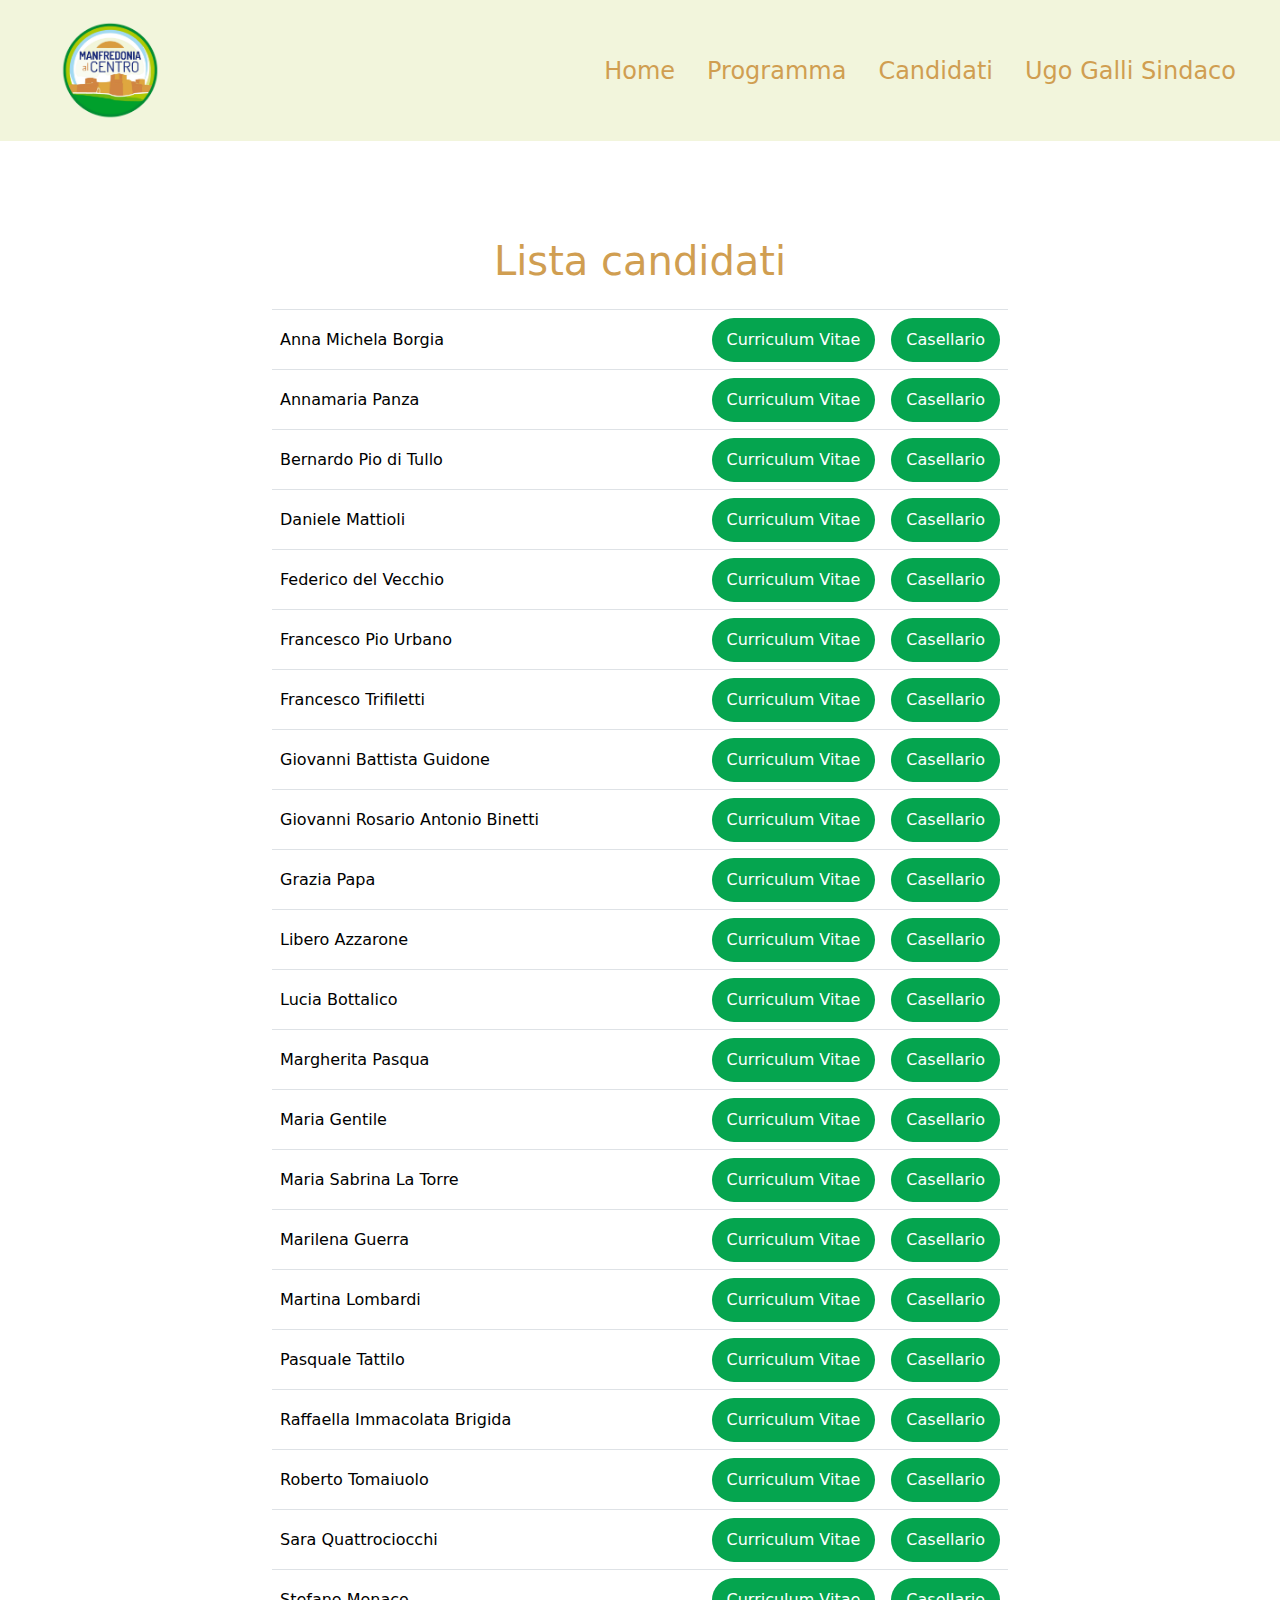
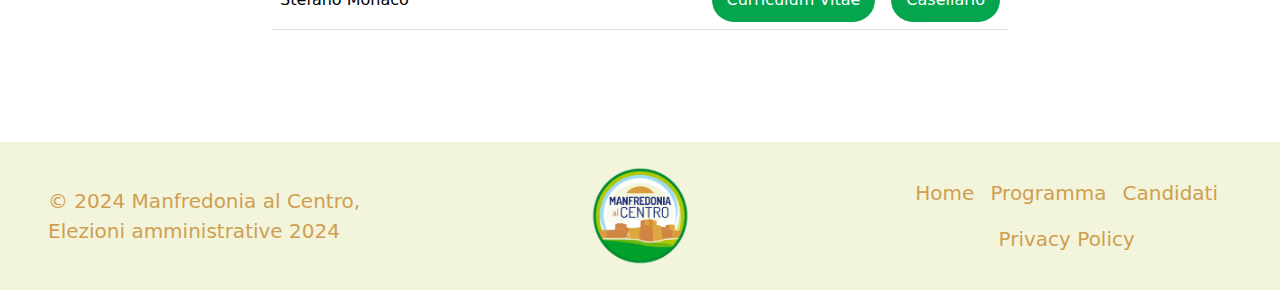
<file: canditati.html>
<!doctype html>
<html lang="en">
<head>
  <meta charset="utf-8">
  <meta name="viewport" content="width=device-width, initial-scale=1">
  <title>Manfredonia al Centro</title>
  <link rel="icon" href="./assets/img/favicon.ico" type="image/x-icon">
  <link href="https://cdn.jsdelivr.net/npm/bootstrap@5.3.3/dist/css/bootstrap.min.css" rel="stylesheet" integrity="sha384-QWTKZyjpPEjISv5WaRU9OFeRpok6YctnYmDr5pNlyT2bRjXh0JMhjY6hW+ALEwIH" crossorigin="anonymous">
  <link rel="stylesheet" href="https://cdn.jsdelivr.net/npm/bootstrap-icons@1.11.3/font/bootstrap-icons.min.css">
  <link rel="stylesheet" href="style.css">
</head>
<body>
  
  <!-- NAVBAR -->
  <nav class="navbar navbar-expand-lg">
    <div class="container-fluid">
      <a class="navbar-brand ms-3 ms-lg-5 my-2" href="/index.html">
        <img class="img_zoom" src="./assets/img/logo.jpg" width="100" alt="">
      </a>
      <button class="navbar-toggler" type="button" data-bs-toggle="collapse" data-bs-target="#navbarNav" aria-controls="navbarNav" aria-expanded="false" aria-label="Toggle navigation">
        <span><i class="bi bi-list fs-1 color_toggle"></i></span>
      </button>
      <div class="collapse navbar-collapse justify-content-end me-3" id="navbarNav">
        <ul class="navbar-nav">
          <li class="nav-item mx-2">
            <a class="nav-link fs-4 link_nav" href="./index.html">Home</a>
          </li>
          <li class="nav-item mx-2">
            <a class="nav-link fs-4 link_nav" href="./programma.html">Programma</a>
          </li>
          <li class="nav-item mx-2">
            <a class="nav-link fs-4 link_nav" href="./canditati.html">Candidati</a>
          </li>
          <li class="nav-item mx-2">
            <a target="_blank" class="nav-link fs-4 link_nav" href="https://www.facebook.com/ugogalli.sindaco">Ugo Galli Sindaco</a>
          </li>
        </ul>
      </div>
    </div>
  </nav>
  
  <!-- SEZIONE CANDIDATI -->
  <section>
    <div class="container mt-5">
      <div class="row justify-content-around mb-lg-5">
        <div class="col-12 col-lg-8 mt-5 mb-5">
          <h1 class="titolo2 text-center fs-1">Lista candidati</h1>
          <table class="table table-responsive">
            <thead>
              <tr>
                <th scope="col"></th>
              </tr>
            </thead>
            <tbody>
              <tr>
                <td class="d-flex flex-column flex-md-row justify-content-md-between justify-content-center align-items-start">
                  <p class="me-md-5 my-auto">Anna Michela Borgia</p>
                  <div class="d-flex">
                    <a class="btn2 me-3" href="./curriculum/anna michela borgia.pdf" target="_blank">Curriculum Vitae</a>
                    <a class="btn2" href="./casellari/borgia cg.pdf" target="_blank">Casellario</a>
                  </div>
                </td>
              </tr>
              <tr>
                <td class="d-flex flex-column flex-md-row justify-content-md-between justify-content-center  align-items-start">
                  <p class="me-md-5 my-auto">Annamaria Panza</p>
                  <div class="d-flex">
                    <a class="btn2 me-3" href="./curriculum/annamaria panza.pdf" target="_blank">Curriculum Vitae</a>
                    <a class="btn2" href="./casellari/Panza.pdf" target="_blank">Casellario</a>
                  </div>
                </td>
              </tr>
              <tr>
                <td class="d-flex flex-column flex-md-row justify-content-md-between justify-content-center  align-items-start">
                  <p class="me-md-5 my-auto">Bernardo Pio di Tullo</p>
                  <div class="d-flex">
                    <a class="btn2 me-3" href="./curriculum/bernardo pio di tullo.pdf" target="_blank">Curriculum Vitae</a>
                    <a class="btn2" href="./casellari/di tullo cg.pdf" target="_blank">Casellario</a>
                  </div>
                </td>
              </tr>
              <tr>
                <td class="d-flex flex-column flex-md-row justify-content-md-between justify-content-center  align-items-start">
                  <p class="me-md-5 my-auto">Daniele Mattioli</p>
                  <div class="d-flex">
                    <a class="btn2  me-3" href="./curriculum/daniele mattioli.pdf" target="_blank">Curriculum Vitae</a>
                    <a class="btn2" href="./casellari/Mattioli cg.pdf" target="_blank">Casellario</a>
                  </div>
                </td>
              </tr>
              <tr>
                <td class="d-flex flex-column flex-md-row justify-content-md-between justify-content-center  align-items-start">
                  <p class="me-md-5 my-auto">Federico del Vecchio</p>
                  <div class="d-flex">
                    <a class="btn2 me-3" href="./curriculum/federico del vecchio.pdf" target="_blank">Curriculum Vitae</a>
                    <a class="btn2" href="./casellari/del vecchio cs.pdf" target="_blank">Casellario</a>
                  </div>
                </td>
              </tr>
              <tr>
                <td class="d-flex flex-column flex-md-row justify-content-md-between justify-content-center  align-items-start">
                  <p class="me-md-5 my-auto">Francesco Pio Urbano</p>
                  <div class="d-flex">
                    <a class="btn2 me-3" href="./curriculum/francesco pio urbano.pdf" target="_blank">Curriculum Vitae</a>
                    <a class="btn2" href="./casellari/Urbano cg.pdf" target="_blank">Casellario</a>
                  </div>
                </td>
              </tr>
              <tr>
                <td class="d-flex flex-column flex-md-row justify-content-md-between justify-content-center  align-items-start">
                  <p class="me-md-5 my-auto">Francesco Trifiletti</p>
                  <div class="d-flex">
                    <a class="btn2 me-3" href="./curriculum/francesco trifiletti.pdf" target="_blank">Curriculum Vitae</a>
                    <a class="btn2" href="./casellari/Trifiletti .pdf" target="_blank">Casellario</a>
                  </div>
                </td>
              </tr>
              <tr>
                <td class="d-flex flex-column flex-md-row justify-content-md-between justify-content-center  align-items-start">
                  <p class="me-md-5 my-auto">Giovanni Battista Guidone</p>
                  <div class="d-flex">
                    <a class="btn2 me-3" href="./curriculum/giovanni battista guidone.pdf" target="_blank">Curriculum Vitae</a>
                    <a class="btn2" href="./casellari/guidone cg.pdf" target="_blank">Casellario</a>
                  </div>
                </td>
              </tr>
              <tr>
                <td class="d-flex flex-column flex-md-row justify-content-md-between justify-content-center  align-items-start">
                  <p class="me-md-5 my-auto">Giovanni Rosario Antonio Binetti</p>
                  <div class="d-flex">
                    <a class="btn2 me-3" href="./curriculum/giovanni rosario antonio binetti.pdf" target="_blank">Curriculum Vitae</a>
                    <a class="btn2" href="./casellari/Binetti .pdf" target="_blank">Casellario</a>
                  </div>
                </td>
              </tr>
              <tr>
                <td class="d-flex flex-column flex-md-row justify-content-md-between justify-content-center  align-items-start">
                  <p class="me-md-5 my-auto">Grazia Papa</p>
                  <div class="d-flex">
                    <a class="btn2 me-3" href="./curriculum/grazia papa.pdf" target="_blank">Curriculum Vitae</a>
                    <a class="btn2" href="./casellari/papa cg.pdf" target="_blank">Casellario</a>
                  </div>
                </td>
              </tr>
              <tr>
                <td class="d-flex flex-column flex-md-row justify-content-md-between justify-content-center  align-items-start">
                  <p class="me-md-5 my-auto">Libero Azzarone</p>
                  <div class="d-flex">
                    <a class="btn2 me-3" href="./curriculum/libero azzarone.pdf" target="_blank">Curriculum Vitae</a>
                    <a class="btn2" href="./casellari/Azzarone cs.pdf" target="_blank">Casellario</a>
                  </div>
                </td>
              </tr>
              <tr>
                <td class="d-flex flex-column flex-md-row justify-content-md-between justify-content-center  align-items-start">
                  <p class="me-md-5 my-auto">Lucia Bottalico</p>
                  <div class="d-flex">
                    <a class="btn2 me-3" href="./curriculum/lucia bottalico.pdf" target="_blank">Curriculum Vitae</a>
                    <a class="btn2" href="./casellari/bottalico cg.pdf" target="_blank">Casellario</a>
                  </div>
                </td>
              </tr>
              <tr>
                <td class="d-flex flex-column flex-md-row justify-content-md-between justify-content-center  align-items-start">
                  <p class="me-md-5 my-auto">Margherita Pasqua</p>
                  <div class="d-flex">
                    <a class="btn2 me-3" href="./curriculum/margherita pasqua.pdf" target="_blank">Curriculum Vitae</a>
                    <a class="btn2" href="./casellari/Pasqua .pdf" target="_blank">Casellario</a>
                  </div>
                </td>
              </tr>
              <tr>
                <td class="d-flex flex-column flex-md-row justify-content-md-between justify-content-center  align-items-start">
                  <p class="me-md-5 my-auto">Maria Gentile</p>
                  <div class="d-flex">
                    <a class="btn2 me-3" href="./curriculum/maria gentile.pdf" target="_blank">Curriculum Vitae</a>
                    <a class="btn2" href="./casellari/gentile cg.pdf" target="_blank">Casellario</a>
                  </div>
                </td>
              </tr>
              <tr>
                <td class="d-flex flex-column flex-md-row justify-content-md-between justify-content-center  align-items-start">
                  <p class="me-md-5 my-auto">Maria Sabrina La Torre</p>
                  <div class="d-flex">
                    <a class="btn2 me-3" href="./curriculum/maria sabrina la torre.pdf" target="_blank">Curriculum Vitae</a>
                    <a class="btn2" href="./casellari/la torre .pdf" target="_blank">Casellario</a>
                  </div>
                </td>
              </tr>
              <tr>
                <td class="d-flex flex-column flex-md-row justify-content-md-between justify-content-center  align-items-start">
                  <p class="me-md-5 my-auto">Marilena Guerra</p>
                  <div class="d-flex">
                    <a class="btn2 me-3" href="./curriculum/marilena guerra.pdf" target="_blank">Curriculum Vitae</a>
                    <a class="btn2" href="./casellari/guerra cs.pdf" target="_blank">Casellario</a>
                  </div>
                </td>
              </tr>
              <tr>
                <td class="d-flex flex-column flex-md-row justify-content-md-between justify-content-center  align-items-start">
                  <p class="me-md-5 my-auto">Martina Lombardi</p>
                  <div class="d-flex">
                    <a class="btn2 me-3" href="./curriculum/martina lombardi.pdf" target="_blank">Curriculum Vitae</a>
                    <a class="btn2" href="./casellari/Lombardi.pdf" target="_blank">Casellario</a>
                  </div>
                </td>
              </tr>
              <tr>
                <td class="d-flex flex-column flex-md-row justify-content-md-between justify-content-center  align-items-start">
                  <p class="me-md-5 my-auto">Pasquale Tattilo</p>
                  <div class="d-flex">
                    <a class="btn2 me-3" href="./curriculum/pasquale tattilo.pdf" target="_blank">Curriculum Vitae</a>
                    <a class="btn2" href="./casellari/tattilo cg.pdf" target="_blank">Casellario</a>
                  </div>
                </td>
              </tr>
              <tr>
                <td class="d-flex flex-column flex-md-row justify-content-md-between justify-content-center  align-items-start">
                  <p class="me-md-5 my-auto">Raffaella Immacolata Brigida</p>
                  <div class="d-flex">
                    <a class="btn2 me-3" href="./curriculum/raffella immacolata brigida.pdf" target="_blank">Curriculum Vitae</a>
                    <a class="btn2" href="./casellari/Brigida cs.pdf" target="_blank">Casellario</a>
                  </div>
                </td>
              </tr>
              <tr>
                <td class="d-flex flex-column flex-md-row justify-content-md-between justify-content-center  align-items-start">
                  <p class="me-md-5 my-auto">Roberto Tomaiuolo</p>
                  <div class="d-flex">
                    <a class="btn2 me-3" href="./curriculum/roberto tomaiuolo.pdf" target="_blank">Curriculum Vitae</a>
                    <a class="btn2" href="./casellari/Tomaiuolo cg.pdf" target="_blank">Casellario</a>
                  </div>
                </td>
              </tr>
              <tr>
                <td class="d-flex flex-column flex-md-row justify-content-md-between justify-content-center  align-items-start">
                  <p class="me-md-5 my-auto">Sara Quattrociocchi</p>
                  <div class="d-flex">
                    <a class="btn2 me-3" href="./curriculum/sara quattrociocchi.pdf" target="_blank">Curriculum Vitae</a>
                    <a class="btn2" href="./casellari/quattrociocchi cg.pdf" target="_blank">Casellario</a>
                  </div>
                </td>
              </tr>
              <tr>
                <td class="d-flex flex-column flex-md-row justify-content-md-between justify-content-center  align-items-start">
                  <p class="me-md-5 my-auto">Stefano Monaco</p>
                  <div class="d-flex">
                    <a class="btn2 me-3" href="./curriculum/stefano monaco.pdf" target="_blank">Curriculum Vitae</a>
                    <a class="btn2" href="./casellari/Monaco cg.pdf" target="_blank">Casellario</a>
                  </div>
                </td>
              </tr>
            </tbody>
          </table>
        </div>
      </div>  
    </div>
  </section>
  
  
  <!-- FOOTER -->
  <div class="container-fluid p-0">
    <footer class="d-flex flex-wrap justify-content-between align-items-center pt-4 py-4 footer_border">
      <p class="col-12 col-md-4 mb-0 ps-5 fs-5 link_footer">© 2024 Manfredonia al Centro, <br> Elezioni amministrative 2024</p>
      
      <a href="index.html" class="col-12 col-md-4 d-flex align-items-center justify-content-center mt-4 mt-md-0 mb-3 mb-md-0 me-md-auto link-body-emphasis text-decoration-none">
        <img src="./assets/img/logo.jpg" width="100" alt="">
      </a>
      
      <ul class="nav col-12 col-md-4 justify-content-center">
        <li class="nav-item"><a href="./index.html" class="nav-link px-2 text-body-secondary fs-5 link_footer">Home</a></li>
        <li class="nav-item"><a href="./programma.html" class="nav-link px-2 text-body-secondary fs-5 link_footer">Programma</a></li>
        <li class="nav-item"><a href="./canditati.html" class="nav-link px-2 text-body-secondary fs-5 link_footer">Candidati</a></li>
        <li class="nav-item"><a href="./privacy.html" class="nav-link px-2 text-body-secondary fs-5 link_footer">Privacy Policy</a></li>
      </ul>
    </footer>
  </div>
  
  <button class="btn btn-primary py-3 px-4 fs-4" id="scrollBtn" onclick="scrollToTop()">⇧</button>
  
  <script src="./main.js"></script>
  <script src="https://cdn.jsdelivr.net/npm/bootstrap@5.3.3/dist/js/bootstrap.bundle.min.js" integrity="sha384-YvpcrYf0tY3lHB60NNkmXc5s9fDVZLESaAA55NDzOxhy9GkcIdslK1eN7N6jIeHz" crossorigin="anonymous"></script>
</body>
</html>
</file>
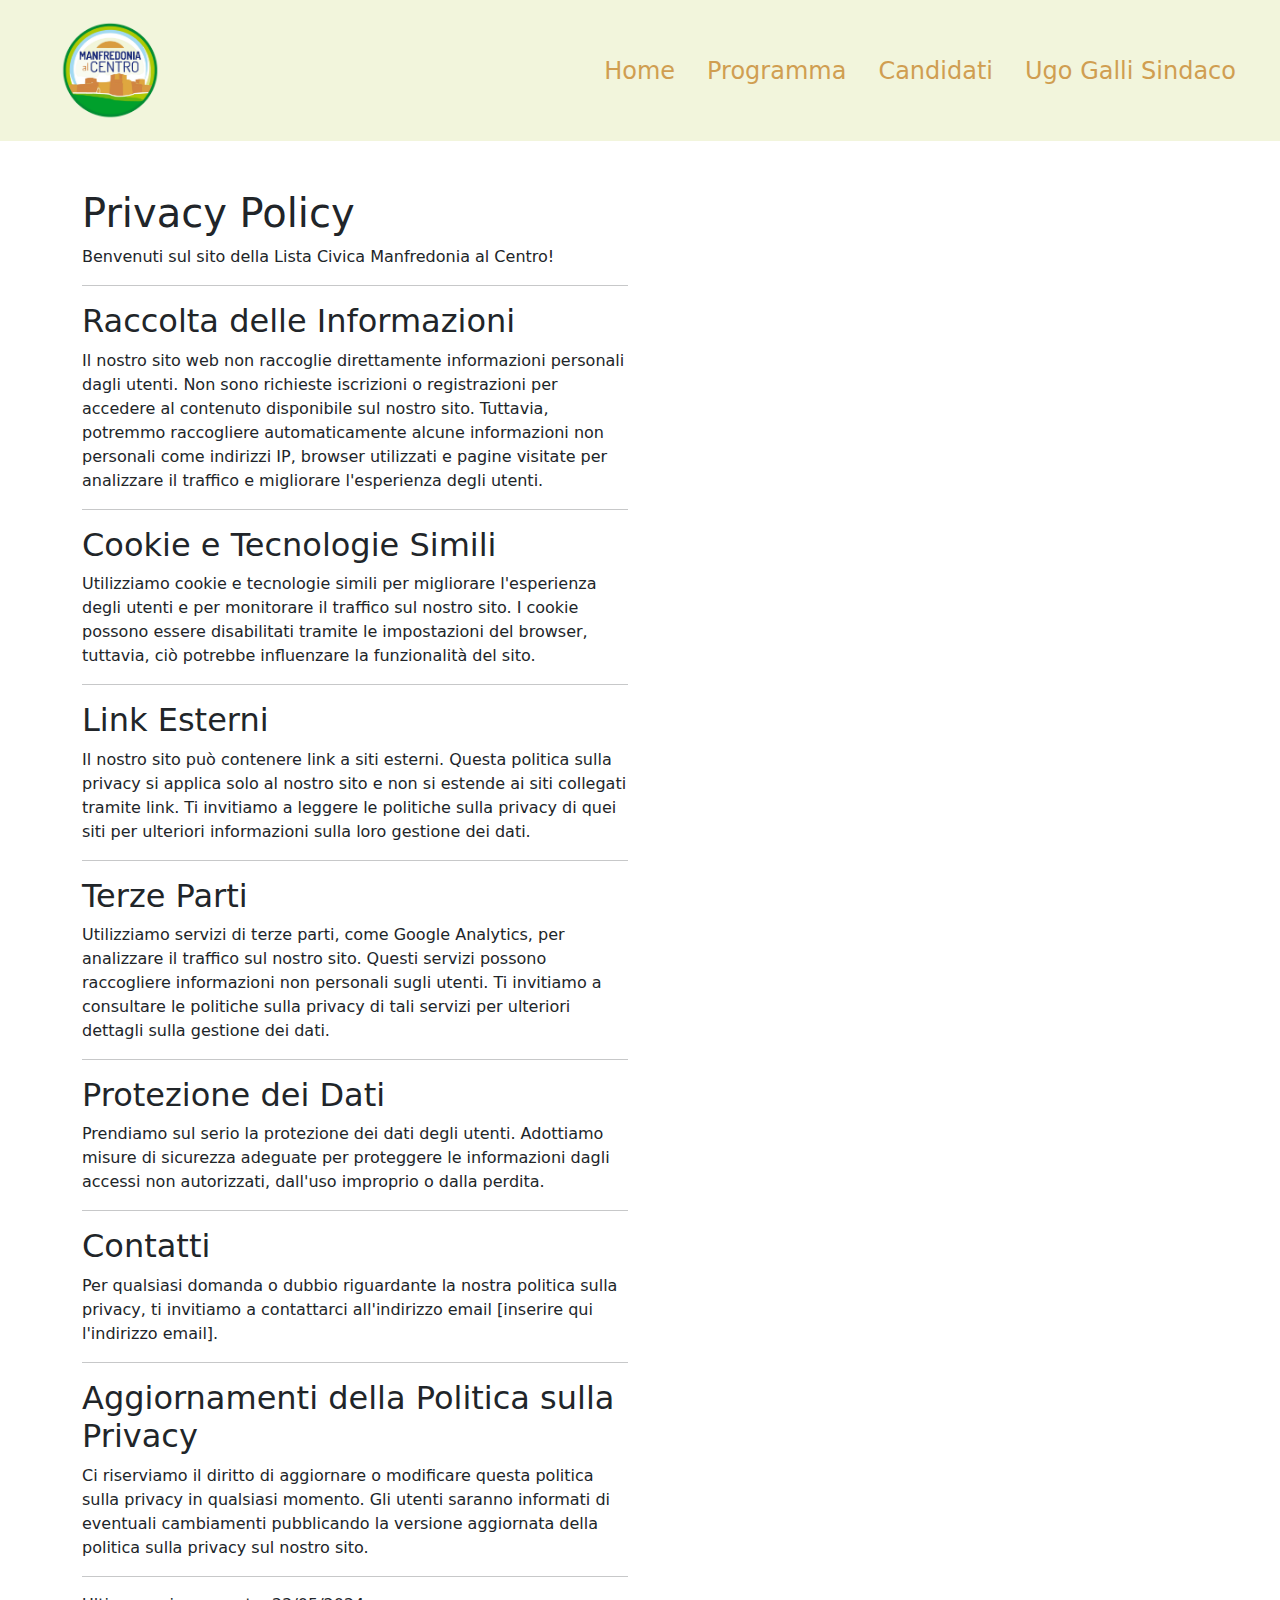
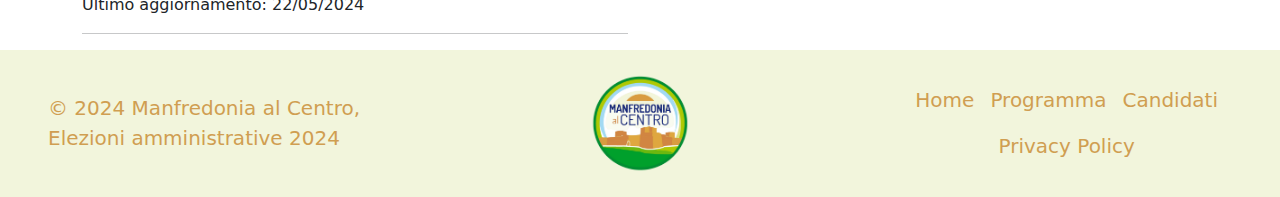
<file: privacy.html>
<!doctype html>
<html lang="en">
<head>
    <meta charset="utf-8">
    <meta name="viewport" content="width=device-width, initial-scale=1">
    <title>Manfredonia al Centro</title>
    <link rel="icon" href="./assets/img/favicon.ico" type="image/x-icon">
    <link href="https://cdn.jsdelivr.net/npm/bootstrap@5.3.3/dist/css/bootstrap.min.css" rel="stylesheet" integrity="sha384-QWTKZyjpPEjISv5WaRU9OFeRpok6YctnYmDr5pNlyT2bRjXh0JMhjY6hW+ALEwIH" crossorigin="anonymous">
    <link rel="stylesheet" href="https://cdn.jsdelivr.net/npm/bootstrap-icons@1.11.3/font/bootstrap-icons.min.css">
    <link rel="stylesheet" href="style.css">
</head>
<body>
    
    <!-- NAVBAR -->
    <nav class="navbar navbar-expand-lg">
        <div class="container-fluid">
            <a class="navbar-brand ms-3 ms-lg-5 my-2" href="/index.html">
                <img class="img_zoom" src="./assets/img/logo.jpg" width="100" alt="">
            </a>
            <button class="navbar-toggler" type="button" data-bs-toggle="collapse" data-bs-target="#navbarNav" aria-controls="navbarNav" aria-expanded="false" aria-label="Toggle navigation">
                <span><i class="bi bi-list fs-1 color_toggle"></i></span>
            </button>
            <div class="collapse navbar-collapse justify-content-end me-3" id="navbarNav">
                <ul class="navbar-nav">
                    <li class="nav-item mx-2">
                        <a class="nav-link fs-4 link_nav" href="./index.html">Home</a>
                    </li>
                    <li class="nav-item mx-2">
                        <a class="nav-link fs-4 link_nav" href="./programma.html">Programma</a>
                    </li>
                    <li class="nav-item mx-2">
                        <a class="nav-link fs-4 link_nav" href="./canditati.html">Candidati</a>
                    </li>
                    <li class="nav-item mx-2">
                        <a class="nav-link fs-4 link_nav" href="#">Ugo Galli Sindaco</a>
                    </li>
                </ul>
            </div>
        </div>
    </nav>
    
    <div class="container mt-5">
        <div class="row">
            <div class="col-12 col-md-6">
                <h1>Privacy Policy</h1>
                <p>Benvenuti sul sito della Lista Civica Manfredonia al Centro!</p>
                <hr>
                <h2>Raccolta delle Informazioni</h2>
                <p>Il nostro sito web non raccoglie direttamente informazioni personali dagli utenti. Non sono richieste iscrizioni o registrazioni per accedere al contenuto disponibile sul nostro sito. Tuttavia, potremmo raccogliere automaticamente alcune informazioni non personali come indirizzi IP, browser utilizzati e pagine visitate per analizzare il traffico e migliorare l'esperienza degli utenti.</p>
                <hr>
                <h2>Cookie e Tecnologie Simili</h2>
                <p>Utilizziamo cookie e tecnologie simili per migliorare l'esperienza degli utenti e per monitorare il traffico sul nostro sito. I cookie possono essere disabilitati tramite le impostazioni del browser, tuttavia, ciò potrebbe influenzare la funzionalità del sito.
                </p>
                <hr>
                <h2>Link Esterni</h2>
                <p>Il nostro sito può contenere link a siti esterni. Questa politica sulla privacy si applica solo al nostro sito e non si estende ai siti collegati tramite link. Ti invitiamo a leggere le politiche sulla privacy di quei siti per ulteriori informazioni sulla loro gestione dei dati.</p>
                <hr>
                <h2>Terze Parti</h2>
                <p>Utilizziamo servizi di terze parti, come Google Analytics, per analizzare il traffico sul nostro sito. Questi servizi possono raccogliere informazioni non personali sugli utenti. Ti invitiamo a consultare le politiche sulla privacy di tali servizi per ulteriori dettagli sulla gestione dei dati.</p>
                <hr>
                <h2>Protezione dei Dati</h2>
                <p>Prendiamo sul serio la protezione dei dati degli utenti. Adottiamo misure di sicurezza adeguate per proteggere le informazioni dagli accessi non autorizzati, dall'uso improprio o dalla perdita.</p>
                <hr>
                <h2>Contatti</h2>
                <p>Per qualsiasi domanda o dubbio riguardante la nostra politica sulla privacy, ti invitiamo a contattarci all'indirizzo email [inserire qui l'indirizzo email].</p>
                <hr>
                <h2>Aggiornamenti della Politica sulla Privacy</h2>
                <p>Ci riserviamo il diritto di aggiornare o modificare questa politica sulla privacy in qualsiasi momento. Gli utenti saranno informati di eventuali cambiamenti pubblicando la versione aggiornata della politica sulla privacy sul nostro sito.</p>
                <hr>
                <p>Ultimo aggiornamento: 22/05/2024</p>
                <hr>
            </div>
        </div>
    </div>
    
    <!-- FOOTER -->
    <div class="container-fluid p-0">
        <footer class="d-flex flex-wrap justify-content-between align-items-center pt-4 py-4 footer_border">
            <p class="col-12 col-md-4 mb-0 ps-5 fs-5 link_footer">© 2024 Manfredonia al Centro, <br> Elezioni amministrative 2024</p>
            
            <a href="index.html" class="col-12 col-md-4 d-flex align-items-center justify-content-center mt-4 mt-md-0 mb-3 mb-md-0 me-md-auto link-body-emphasis text-decoration-none">
                <img src="./assets/img/logo.jpg" width="100" alt="">
            </a>
            
            <ul class="nav col-12 col-md-4 justify-content-center">
                <li class="nav-item"><a href="./index.html" class="nav-link px-2 text-body-secondary fs-5 link_footer">Home</a></li>
                <li class="nav-item"><a href="./programma.html" class="nav-link px-2 text-body-secondary fs-5 link_footer">Programma</a></li>
                <li class="nav-item"><a href="./canditati.html" class="nav-link px-2 text-body-secondary fs-5 link_footer">Candidati</a></li>
                <li class="nav-item"><a href="./privacy.html" class="nav-link px-2 text-body-secondary fs-5 link_footer">Privacy Policy</a></li>
            </ul>
        </footer>
    </div>
    
    <button class="btn btn-primary py-3 px-4 fs-4" id="scrollBtn" onclick="scrollToTop()">⇧</button>
    
    <script src="./main.js"></script>
    <script src="https://cdn.jsdelivr.net/npm/bootstrap@5.3.3/dist/js/bootstrap.bundle.min.js" integrity="sha384-YvpcrYf0tY3lHB60NNkmXc5s9fDVZLESaAA55NDzOxhy9GkcIdslK1eN7N6jIeHz" crossorigin="anonymous"></script>
</body>
</html>
</file>
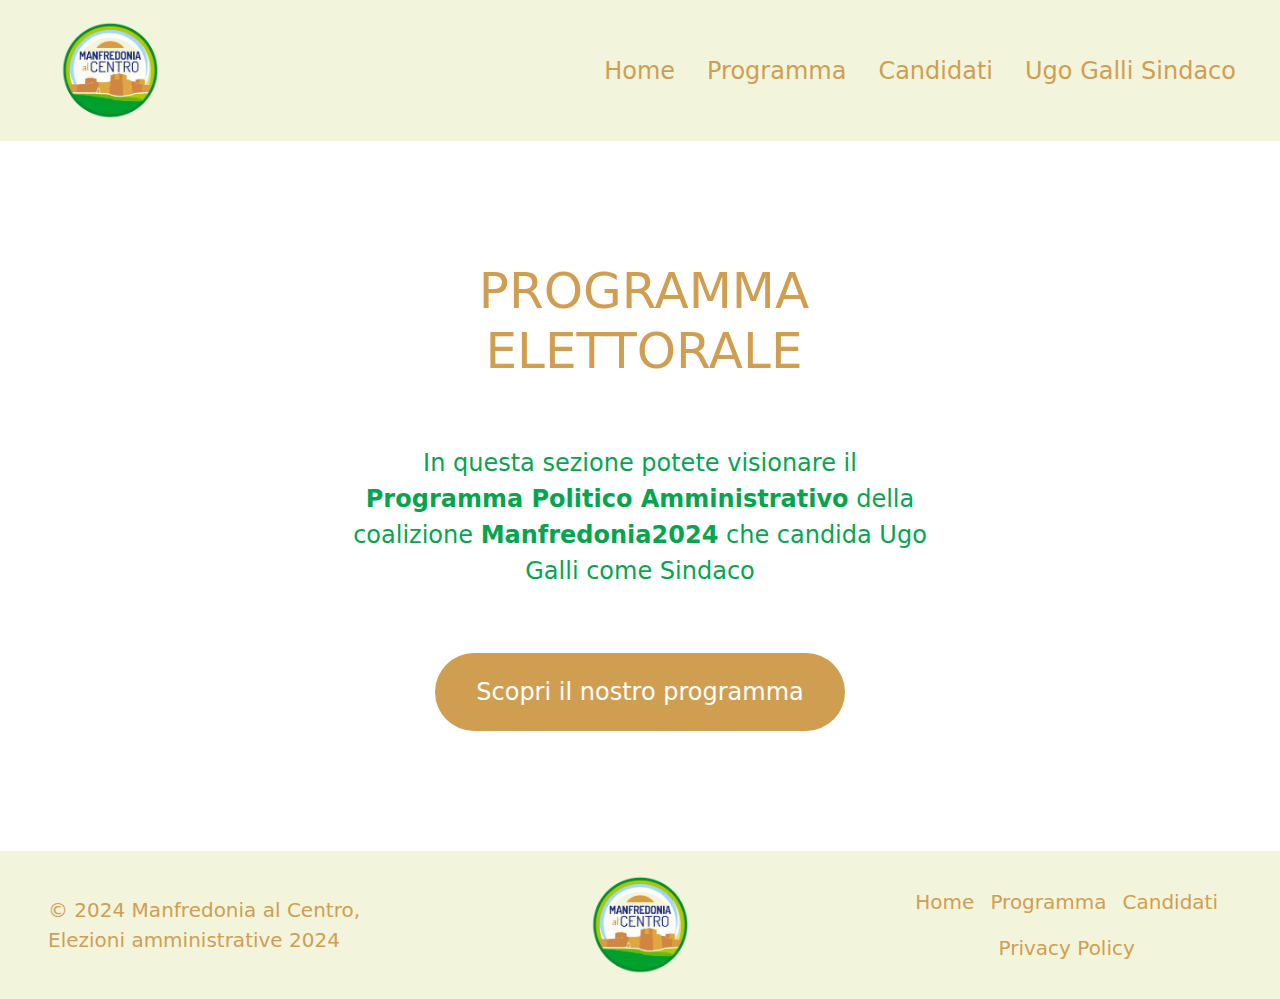
<file: programma.html>
<!doctype html>
<html lang="en">
<head>
    <meta charset="utf-8">
    <meta name="viewport" content="width=device-width, initial-scale=1">
    <title>Manfredonia al Centro</title>
    <link rel="icon" href="./assets/img/favicon.ico" type="image/x-icon">
    <link href="https://cdn.jsdelivr.net/npm/bootstrap@5.3.3/dist/css/bootstrap.min.css" rel="stylesheet" integrity="sha384-QWTKZyjpPEjISv5WaRU9OFeRpok6YctnYmDr5pNlyT2bRjXh0JMhjY6hW+ALEwIH" crossorigin="anonymous">
    <link rel="stylesheet" href="https://cdn.jsdelivr.net/npm/bootstrap-icons@1.11.3/font/bootstrap-icons.min.css">
    <link rel="stylesheet" href="style.css">
</head>
<body>
    
    <!-- NAVBAR -->
    <nav class="navbar navbar-expand-lg">
        <div class="container-fluid">
            <a class="navbar-brand ms-3 ms-lg-5 my-2" href="/index.html">
                <img class="img_zoom" src="./assets/img/logo.jpg" width="100" alt="">
            </a>
            <button class="navbar-toggler" type="button" data-bs-toggle="collapse" data-bs-target="#navbarNav" aria-controls="navbarNav" aria-expanded="false" aria-label="Toggle navigation">
                <span><i class="bi bi-list fs-1 color_toggle"></i></span>
            </button>
            <div class="collapse navbar-collapse justify-content-end me-3" id="navbarNav">
                <ul class="navbar-nav">
                    <li class="nav-item mx-2">
                        <a class="nav-link fs-4 link_nav" href="./index.html">Home</a>
                    </li>
                    <li class="nav-item mx-2">
                        <a class="nav-link fs-4 link_nav" href="./programma.html">Programma</a>
                    </li>
                    <li class="nav-item mx-2">
                        <a class="nav-link fs-4 link_nav" href="./canditati.html">Candidati</a>
                    </li>
                    <li class="nav-item mx-2">
                        <a target="_blank" class="nav-link fs-4 link_nav" href="https://www.facebook.com/ugogalli.sindaco">Ugo Galli Sindaco</a>
                    </li>
                </ul>
            </div>
        </div>
    </nav>
    
    <!-- SEZIONE PROGRAMMA -->
    <section class="py-5 my-4">
        <div class="container-fluid">
            <div class="row justify-content-center align-items-center">
                <div class="col-12 col-lg-6 mb-5 order-2 order-lg-2">
                    <h2 class="my-5 ms-2 titolo2 text-center">PROGRAMMA ELETTORALE</h2>
                    <p class="my-5  testo2 fs-4 p-3 text-center">In questa sezione potete visionare il <strong>Programma Politico Amministrativo</strong>  della coalizione <strong>Manfredonia2024</strong>  che candida Ugo Galli come Sindaco</p>
                    <button class="btn d-block mx-auto">
                        <a target="_blank" class="text-white fs-4 text-decoration-none" href="./programma elettorale/Programma-Politico-Amministrativo-Ugo-Galli-Sindaco.pdf">Scopri il nostro programma</a>
                    </button>
                </div>
            </div>
        </div>
    </section> 
   
    
    <!-- FOOTER -->
    <div class="container-fluid p-0">
        <footer class="d-flex flex-wrap justify-content-between align-items-center pt-4 py-4 footer_border">
            <p class="col-12 col-md-4 mb-0 ps-5 fs-5 link_footer">© 2024 Manfredonia al Centro, <br> Elezioni amministrative 2024</p>
            
            <a href="index.html" class="col-12 col-md-4 d-flex align-items-center justify-content-center mt-4 mt-md-0 mb-3 mb-md-0 me-md-auto link-body-emphasis text-decoration-none">
                <img src="./assets/img/logo.jpg" width="100" alt="">
            </a>
            
            <ul class="nav col-12 col-md-4 justify-content-center">
                <li class="nav-item"><a href="./index.html" class="nav-link px-2 text-body-secondary fs-5 link_footer">Home</a></li>
                <li class="nav-item"><a href="./programma.html" class="nav-link px-2 text-body-secondary fs-5 link_footer">Programma</a></li>
                <li class="nav-item"><a href="./canditati.html" class="nav-link px-2 text-body-secondary fs-5 link_footer">Candidati</a></li>
                <li class="nav-item"><a href="./privacy.html" class="nav-link px-2 text-body-secondary fs-5 link_footer">Privacy Policy</a></li>
            </ul>
        </footer>
    </div>
    
    <button class="btn btn-primary py-3 px-4 fs-4" id="scrollBtn" onclick="scrollToTop()">⇧</button>
    
    <script src="./main.js"></script>
    <script src="https://cdn.jsdelivr.net/npm/bootstrap@5.3.3/dist/js/bootstrap.bundle.min.js" integrity="sha384-YvpcrYf0tY3lHB60NNkmXc5s9fDVZLESaAA55NDzOxhy9GkcIdslK1eN7N6jIeHz" crossorigin="anonymous"></script>
</body>
</html>
</file>
<file: style.css>
:root{
    --det-color: #F2F5DC;
    --sec-color: #5EC3DC;
}

/* * NAVBAR */

.navbar{
    background-color: var(--det-color) !important;
}

.navbar{
    --bs-navbar-toggler-border-color: #D09E51;
}

.color_toggle{
    color: #D09E51;
}

.img_zoom{
    transition: 0.3s;
}

.img_masthead{
    width: 500px;
}

.img_zoom:hover{
    transform: scale(1.2);
}

.link_nav{
    color: #D09E51;
    transition: 0.3s;
}

.link_nav:hover{
    color: #479E3E;
    transform: scale(1.2);
}


@media only screen and (max-width: 992px) {
    .link_nav:hover{
        transform: scale(1);
    }
    .img_masthead{
        width: 350px;
    }
    .testo_head{
        font-size: 10px;
        color: #D09E51;
    }
    .img_programma{
        width: 400px !important;
    }
    .btn2{
        padding: 5px 10px !important;
    }
}



/* ^ PAGINA HOME */

/* HEADER */
.masthead {
    height: 89vh;
    min-height: 400px;
    background-color: var(--det-color);
}

.testo_head{
    color: #05A54F;
}


.testo_home{
    color: #05A54F;
}

.foto_rotonde1{
    width: 600px;
    height: 400px;
}

.lista_home::marker{
    color: #05A54F;
}

@media only screen and (max-width: 768px) {
    .foto_rotonde1{
        width: 300px;
        height: 300px;
    }
    .scritta_head{
        font-size: 50px;
    }
}

/* SEZIONE SINDACO */
.sez_sindaco{
    height: 500px;
}

/* SEZIONE FOOTER */
.footer_border{
    background-color: var(--det-color);
}

.link_footer{
    color: #D09E51 !important;
}



/* ~ PAGINA PROGRAMMA */

.titolo2{
    font-size: 50px;
    color: #D09E51;
}

.testo2{
    color: #05A54F;
}

.btn{
    background-color: #D09E51;
    padding: 20px 40px;
    border-radius: 50px;
    transition: 0.4s;
}

.btn:hover{
    background-color: var(--det-color);
    transform: scale(1.2);
}



/* ? PAGINA CANDIDATI */

.btn2{
    background-color: #05A54F;
    padding: 10px 15px;
    border-radius: 25px;
    color: white;
    text-decoration: none;
}

.nomi_candidati{
    color: var(--det-color);
}

td{
    height: 60px !important;
}

@media (max-width: 576px) {
    td{
        height: 100px !important;
    }

    tr{
        height: 100px;
    }
  }



/* & BOTTONE BACK TO TOP */

#scrollBtn {
    display: none;
    position: fixed;
    bottom: 90px;
    right: 40px;
    z-index: 99;
    background-color: #D09E51;
    color: white;
    border: none;
    font-size: 18px;
    cursor: pointer;
    box-shadow: 2px 2px 5px black;
    transition: 0.4s;
    opacity: 0; 
    transform: translateY(30px);
}

@keyframes fadeInUp {
    from {
        opacity: 0;
        transform: translateY(30px);
    }
    to {
        opacity: 1;
        transform: translateY(0);
    }
}

#scrollBtn.show {
    animation: fadeInUp 0.5s ease forwards;
}

#scrollBtn:hover {
    background-color: #05A54F;
}
</file>
